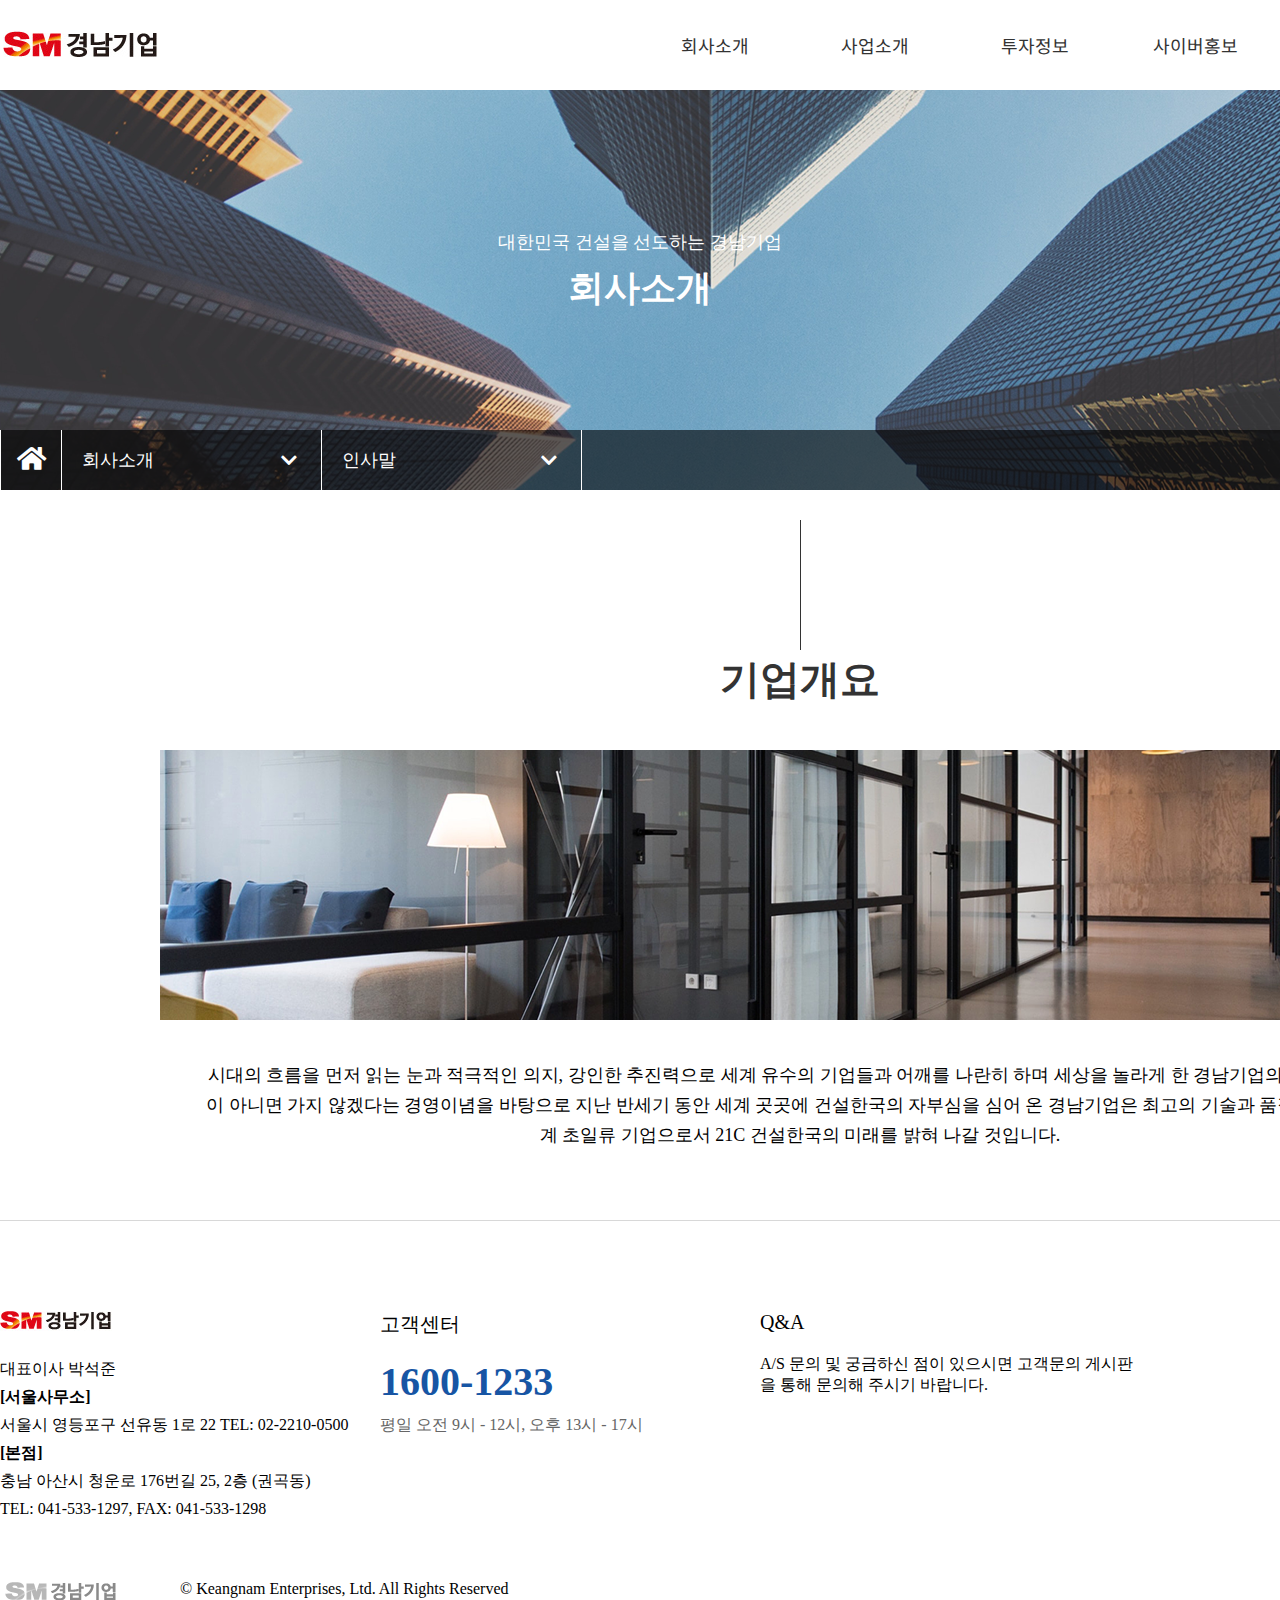
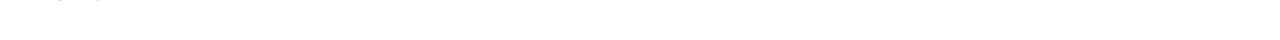
<file: html/company.html>
<!DOCTYPE html>
<!-- main.html -->
<html lang="ko-KR">

<head>
  <meta charset="UTF-8">
  <link rel="stylesheet" href="../fonts/fontawesome/css/all.css">
  <link href="https://fonts.googleapis.com/css2?family=Noto+Sans+KR:wght@100;300;500;700;900&display=swap" rel="stylesheet">
  <link rel="stylesheet" href="../css/base/reset.css">
  <link rel="stylesheet" href="../css/base/common.css">

  <link rel="stylesheet" href="../css/src/sub.css">


  <title>경남기업_publishing</title>
  <!-- cc:ie -->
  <!--[if IE]>
    <script src="../ie/modernizr-custom.js"></script>
    <link rel="shortcut icon" href="../img/icon_01.png" type="image/png">
    <![endif]-->
  <link rel="shortcut icon" href="../img/icon_01.png" type="image/png">
  <link rel="apple-touch-icon" href="../img/icon_01.png">
</head>

<body>
  <!-- layout -->

  <div id="wrap">

    <header id="headBox">
      <h1 class="logo"><a href="./main.html"><img src="../img/logo.png" alt="경남기업_logo"></a></h1>
       
       <nav class="navigation">
        <h2 class="hidden_context">글로벌 네비게이션</h2>
         <!-- navigation -->
           <ul>
             <li><a href="./company.html">회사소개</a></li>
             <li><a href="#">사업소개</a></li>
             <li><a href="#">투자정보</a></li>
             <li><a href="#">사이버홍보</a></li>
             <li><a href="#">인재채용</a></li>
             <li><a href="#">고객센터</a></li>
         </ul>
       </nav>
    </header>
    <!-- // #headBox -->
    <section id="sub_viewBox">
      <h2 class="hidden_context">서브메인이미지</h2>
      <div class="sub_view_text">
        <p>대한민국 건설을 선도하는 경남기업</p>
        <h2>회사소개</h2>
      </div>
    </section>

    <!-- //#sub_view================ -->
    <aside id="sub_menuBox">
      <h2 class="hidden_context">로컬 네비게이션</h2>
      <div class="sub_menu_area">
        <div class="home_icon"><a href="./main.html"><i class="fas fa-home"></i><span class="hidden_context">메인페이지로 이동</span></a></div>
        <nav class="main_nav">
          <h2 class="hidden_context">대메뉴</h2>
          <a href="./company.html">회사소개</a><i class="fas fa-chevron-down"></i></nav>
        <nav class="sub_nav">
          <h2 class="hidden_context">소메뉴</h2>
          <a href="./company.html">인사말</a><i class="fas fa-chevron-down"></i></nav>
      </div>
    </aside>

    <!-- //#sub_menu================ -->

    <section id="contentBox">
      <h2 class="hidden_context">콘텐츠영역</h2>
      <div class="content_title_line"></div>
      <div class="content_title">기업개요</div>
      <div class="content_img"><img src="../img/content_img.png" alt="기업개요 이미지"></div>
      <div class="narr"><p>시대의 흐름을 먼저 읽는 눈과 적극적인 의지, 강인한 추진력으로 세계 유수의 기업들과 어깨를 나란히 하며 세상을 놀라게 한 경남기업의 힘!
        반듯한 길이 아니면 가지 않겠다는 경영이념을 바탕으로 지난 반세기 동안 세계 곳곳에 건설한국의 자부심을 심어 온 경남기업은
        최고의 기술과 품질을 보유한 세계 초일류 기업으로서 21C 건설한국의 미래를 밝혀 나갈 것입니다.</p></div>
    </section>


    <footer id="footBox">
      <h2 class="hidden_context">회사정보</h2>
      <div class="foot_outer">

        <div class="address_Box">
          <div class="foot_logo"><img src="../img/footer_logo.png" alt="footer_logo"></div>
          <div class="address">
            대표이사 박석준<br />
            <span>[서울사무소] </span><br />
            서울시 영등포구 선유동 1로 22 TEL: 02-2210-0500<br />
            <span>[본점]</span><br />
            충남 아산시 청운로 176번길 25, 2층 (권곡동)<br />
            TEL: 041-533-1297, FAX: 041-533-1298
          </div>
        </div>

        <div class="customer_Box">
          <div class="cusomter_title">고객센터</div>
          <div class="customer_tel">1600-1233</div>
          <div class="customer_time">평일 오전 9시 - 12시, 오후 13시 - 17시</div>
        </div>

        <div class="qa_Box">
          <div class="qa_title">Q&amp;A</div>
          <p>A/S 문의 및 궁금하신 점이 있으시면
            고객문의 게시판을 통해 문의해
            주시기 바랍니다.</p>
        </div>

        <div class="famaily_Box clearfix">
          <ul>
            <li>개인정보처리방침</li>
            <li>이메일무단수집거부</li>
          </ul>
          <div class="family_style">
            FAMILY SITE +
          </div>
        </div>

      </div>

    </footer>

    <!-- // #footBox -->
    

    <footer id="copyright">
      <h2 class="hidden_context">카피라이터</h2>
      <div class="copyright_outer">
        <div class="copyright_logo"><img src="../img/copyright_logo.png" alt=""></div>
        <div class="copyright_text">&copy; Keangnam Enterprises, Ltd. All Rights Reserved</div>
      </div>
    </footer>

  </div><!-- // #wrap -->


  <!-- script -->
</body>

</html>
</file>
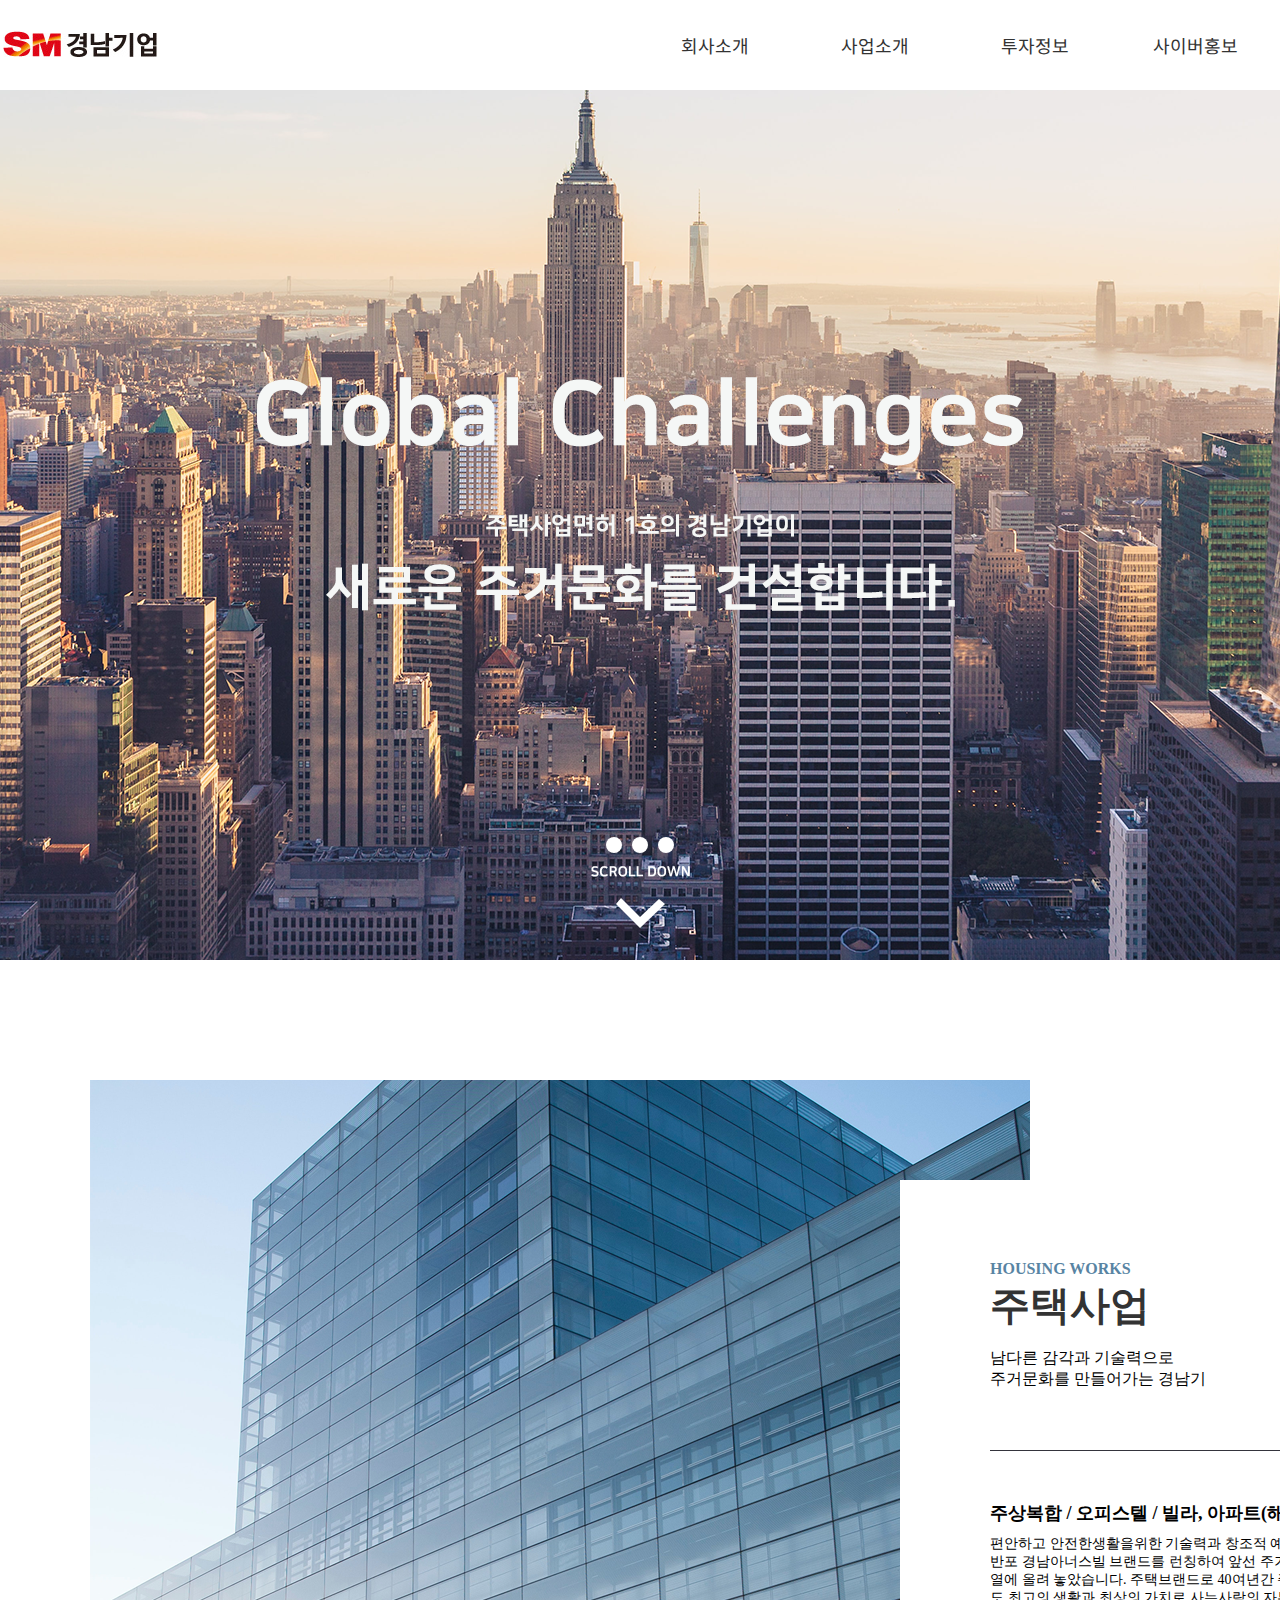
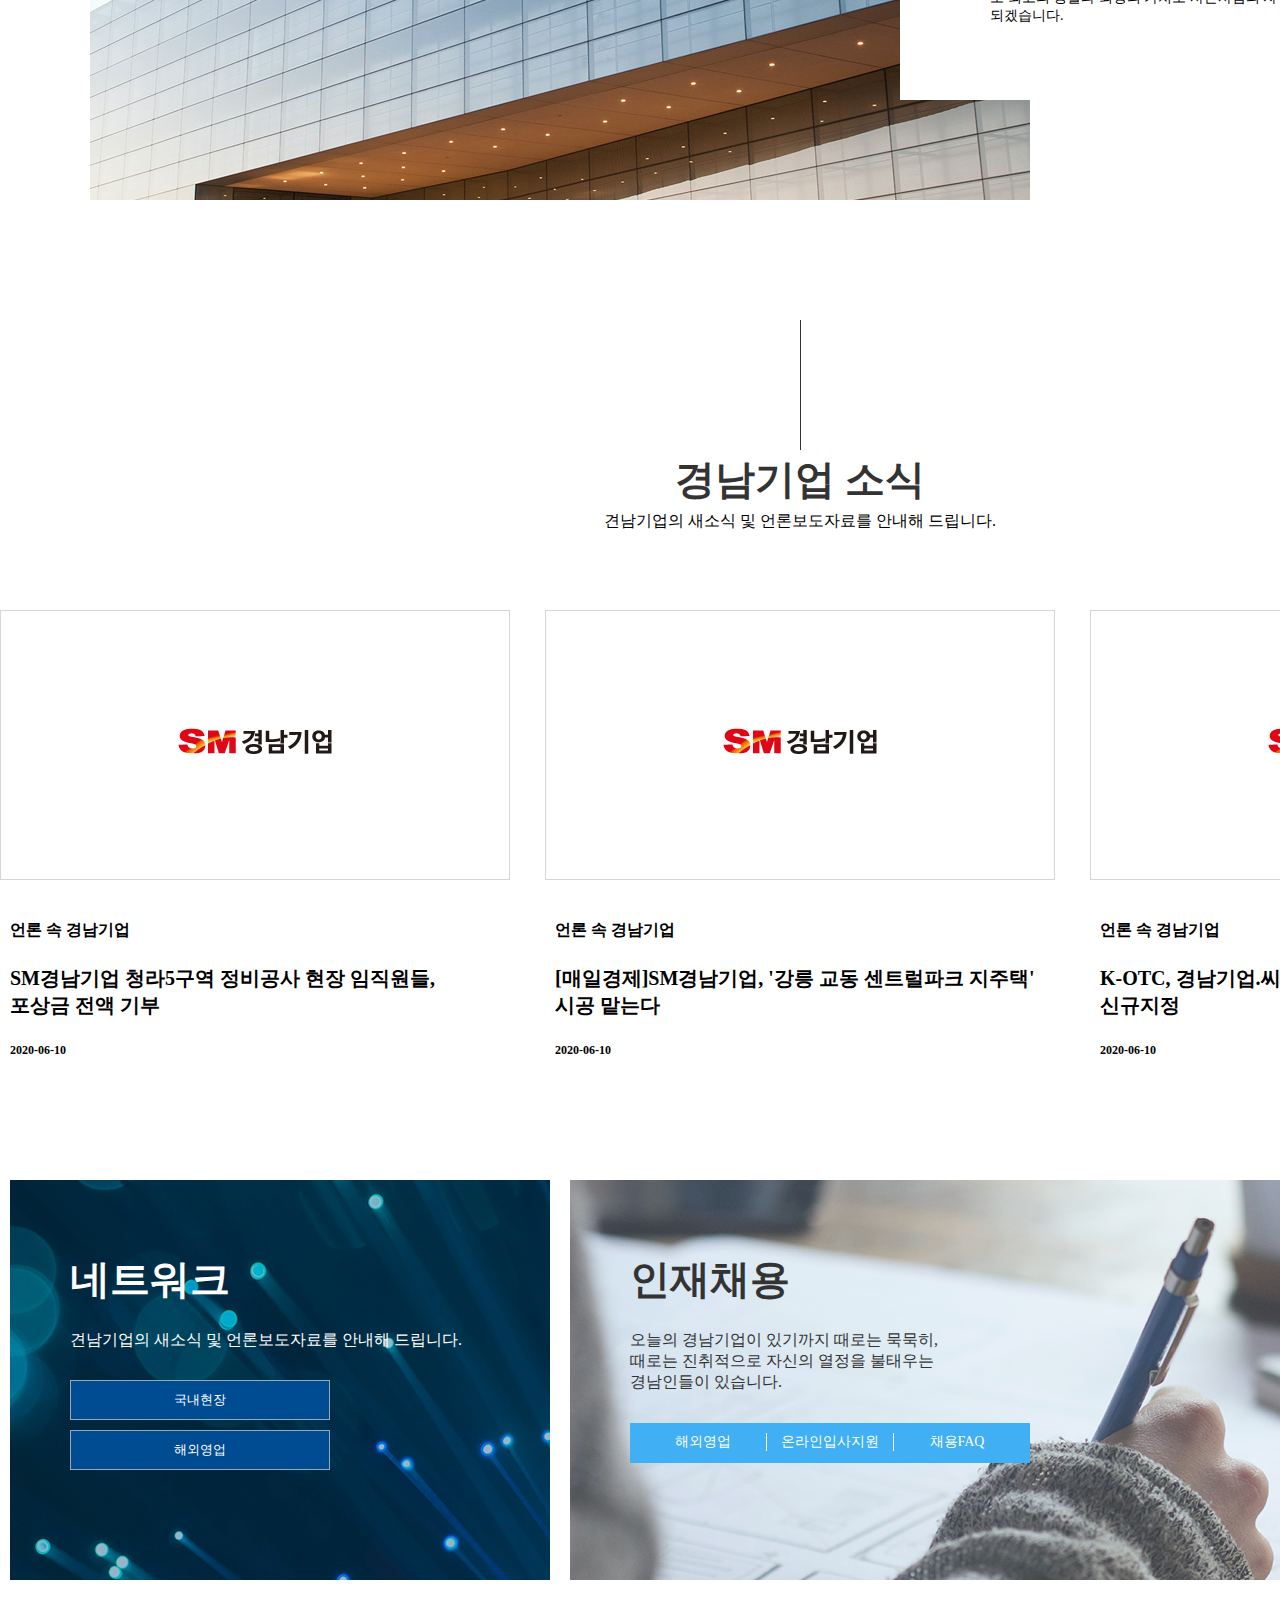
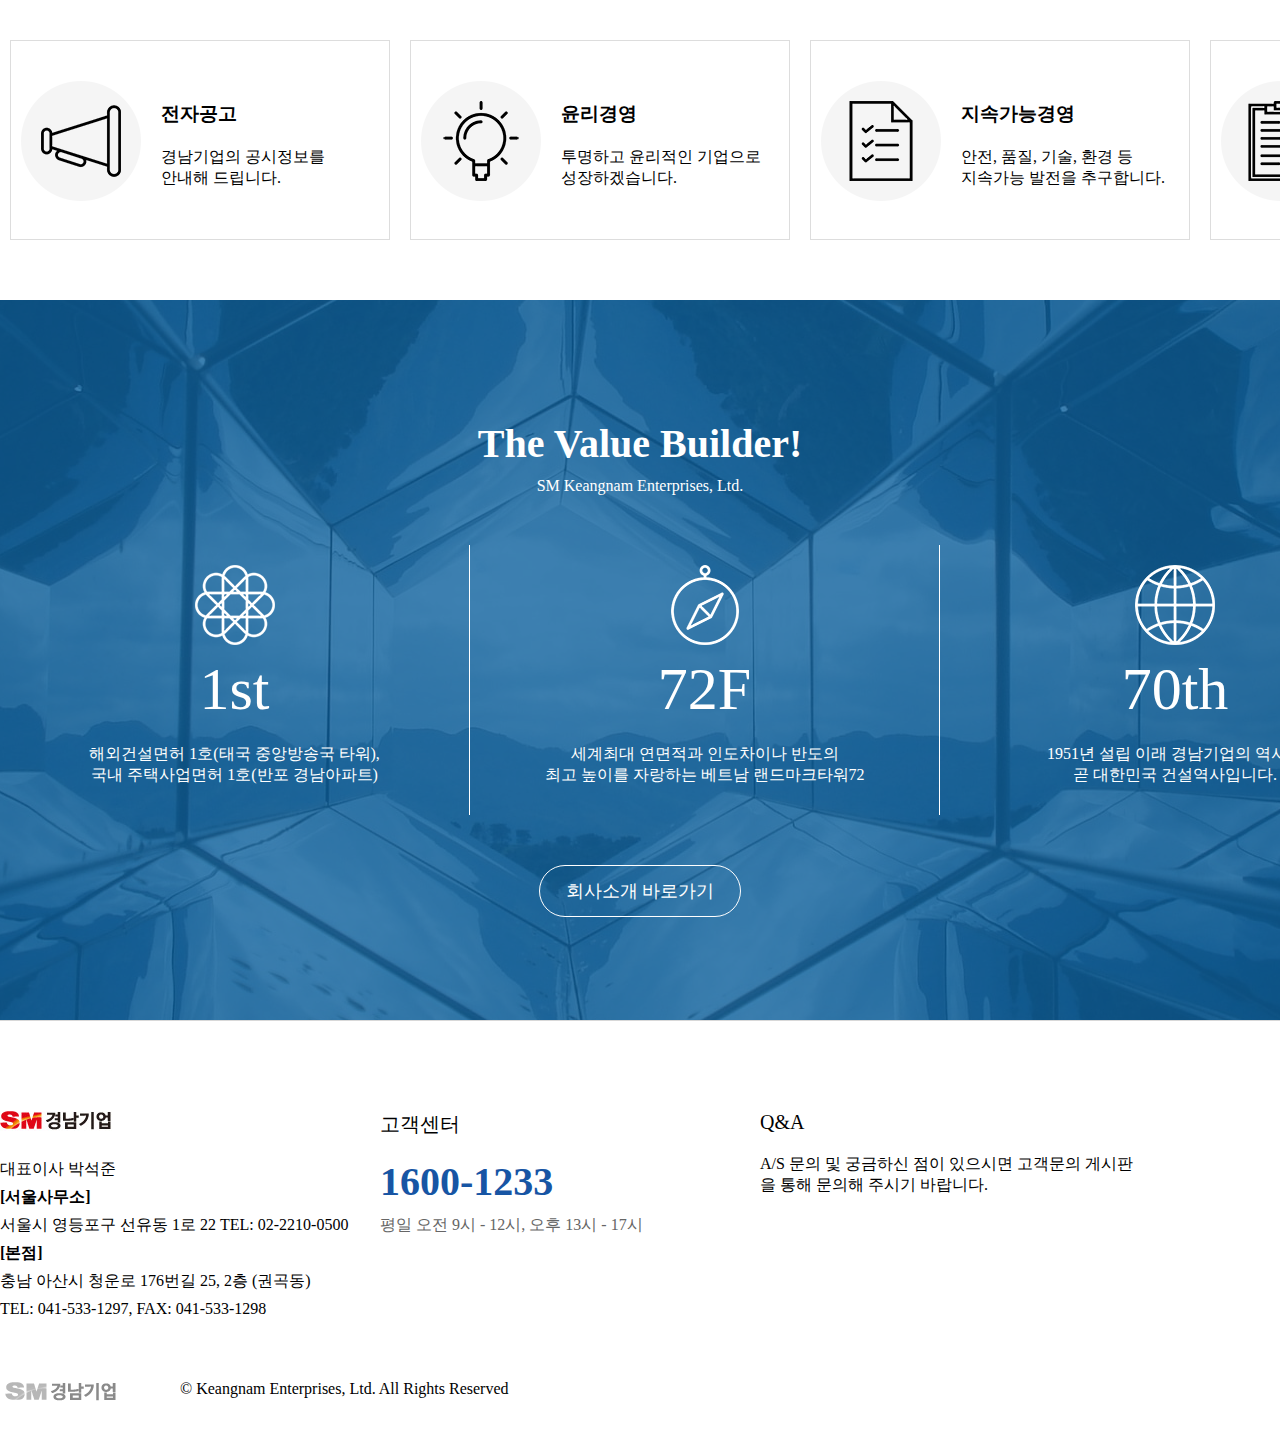
<file: html/main.html>
<!DOCTYPE html>
<!-- main.html -->
<html lang="ko-KR">

<head>
  <meta charset="UTF-8">
  <link rel="stylesheet" href="../fonts/fontawesome/css/all.css">
  <link href="https://fonts.googleapis.com/css2?family=Noto+Sans+KR:wght@100;300;500;700;900&display=swap" rel="stylesheet">
  
  <link rel="stylesheet" href="../css/base/reset.css">
  <link rel="stylesheet" href="../css/base/common.css">

  <link rel="stylesheet" href="../css/src/main.css">


  <title>경남기업_publishing</title>
  <!-- cc:ie -->
  <!--[if IE]>
    <script src="../ie/modernizr-custom.js"></script>
    <link rel="shortcut icon" href="../img/icon_01.png" type="image/png">
    <![endif]-->
  <link rel="shortcut icon" href="../img/icon_01.png" type="image/png">
  <link rel="apple-touch-icon" href="../img/icon_01.png">
</head>

<body>
  <!-- layout -->

  <div id="wrap">

    <header id="headBox">
      <h1 class="logo"><a href="./main.html"><img src="../img/logo.png" alt="경남기업_logo"></a></h1>
       
       <nav class="navigation">
        <h2 class="hidden_context">네비게이션</h2>
         <!-- navigation -->
           <ul>
             <li><a href="./company.html">회사소개</a></li>
             <li><a href="#">사업소개</a></li>
             <li><a href="#">투자정보</a></li>
             <li><a href="#">사이버홍보</a></li>
             <li><a href="#">인재채용</a></li>
             <li><a href="#">고객센터</a></li>
         </ul>
       </nav>
    </header>
    <!-- // #headBox -->

    <section id="adViewBox">
      <h2 class="hidden_context">광고 영역</h2>
      <div class="View_indicater">
        <ol class="clearfix">
          <li><a href="#" class="action"><span class="hidden_context">01_광고 간단 설명</span></a></li>
          <li><a href="#"><span class="hidden_context">02_광고 간단 설명</span></a></li>
          <li><a href="#"><span class="hidden_context">03_광고 간단 설명</span></a></li>
        </ol>
        <div class="scroll_down"><img src="../img/scroll_down.png" alt="scroll_down"></div>
        <div class="bullet_arrow"><img src="../img/bullet_arrow.png" alt="bullet_arrow"></div>
      </div>

      <div class="View_outer">
        <div class="View_area">
          <div class="View_01 "><span class="hidden_context">광고_01</span></div>
          <div class="View_02 "><span class="hidden_context">광고_02</span></div>
          <div class="View_03 "><span class="hidden_context">광고_03</span></div>
        </div>
      </div>
    </section>
    <!-- // #adViewBox -->

    <section class="businessBox">
      <h2 class="hidden_context">사업안내</h2>
      <div class="b_box_img"><img src="../img/business_img.png" alt="business_img"></div>
      <div class="b_box_text">
        <div class="b_box_text_area_01">
          <h3>housing works</h3>
          <h2>주택사업</h2>
          <p>남다른 감각과 기술력으로<br />
            주거문화를 만들어가는 경남기</p>
        </div>
        <article class="b_box_text_area_02">
          <h4>주상복합 / 오피스텔 / 빌라, 아파트(해외), 아파트(국내)</h4>
          <p>
            편안하고 안전한생활을위한 기술력과 창조적 예술성을 겸비한 경남기업은
            1977년 처음 반포 경남아너스빌 브랜드를 런칭하여 앞선 주거 문화를
            누릴 수 있는 명품 브랜드의 반열에 올려 놓았습니다. 주택브랜드로 40여년간
            주택사업을 추진해온경남기업은 앞으로도 최고의 생활과 최상의 가치로
            사는사람의 자부심까지 높이는 대한민국 대표 브랜드가 되겠습니다.  
          </p>
        </article>
      </div>
    </section>
    <!-- //businessBox -->

    <section class="noticeBox clearfix">
      <h2 class="hidden_context">뉴스영역</h2>
      <div class="notice_title_line"></div>
      <div class="notice_title">경남기업 소식</div>

      
      <div class="notict_sub_title">견남기업의 새소식 및 언론보도자료를 안내해 드립니다.</div>

      <div class="notice_area">

        <div class="notice_01">
          <div class="notice_img"><img src="../img/notice_img.png" alt="notice_img"></div>
          <ul class="notice_text">
            <li>언론 속 경남기업</li>
            <li>SM경남기업 청라5구역 정비공사 현장 임직원들, <br />포상금 전액 기부</li>
            <li>2020-06-10</li>
          </ul>
        </div>

        <div class="notice_02">
          <div class="notice_img"><img src="../img/notice_img.png" alt="notice_img"></div>
            <ul class="notice_text">
              <li>언론 속 경남기업</li>
              <li>[매일경제]SM경남기업, '강릉 교동 센트럴파크 지주택' <br />시공 맡는다</li>
              <li>2020-06-10</li>
            </ul>
        </div>

        <div class="notice_03">
          <div class="notice_img"><img src="../img/notice_img.png" alt="notice_img"></div>
          <ul class="notice_text">
            <li>언론 속 경남기업</li>
            <li>K-OTC, 경남기업.씨앤에스자산관리.우양에이치씨 <br />신규지정</li>
            <li>2020-06-10</li>
          </ul>
        </div>

      </div>   

    </section>
    <!-- //.noticeBox -->

    <section class="contentBox clearfix">
      <h2 class="hidden_context">content영역</h2>
      <article class="network">
        <h2 class="network_title">네트워크</h2>
        
        <p>견남기업의 새소식 및 언론보도자료를 안내해 드립니다.</p>
        <div class="network_btn_area">
        <button type="button">국내현장</button>
        <button type="button">해외영업</button>
      </div>
      </article>

      <article class="recruit clearfix">
        <h2 class="recruit_title">인재채용</h2>
        <p>오늘의 경남기업이 있기까지 때로는 묵묵히,<br />
          때로는 진취적으로 자신의 열정을 불태우는<br />
          경남인들이 있습니다.</p>
        <div class="recruit_btn_area">
          <ul>
            <li>해외영업</li>
            <li>온라인입사지원</li>
            <li>채용FAQ</li>
          </ul>
          
        </div>
      </article>
    </section>

    <!-- //.contentBox -->

    <section id="localNavBox">
      <h2 class="hidden_context">로컬네비게이션</h2>

      <div class="localNav_area">
        <a href="#">
        <div class="locanNav_icon"><img src="../img/quick_01_icon.png" alt="전자공고"></div>
        <div class="localNav_text">
        <h3>전자공고</h3>
        <p>경남기업의 공시정보를<br />
          안내해 드립니다. </p>
        </div>
      </a>
      </div>

      <div class="localNav_area">
        <a href="#">
        <div class="locanNav_icon"><img src="../img/quick_02_icon.png" alt="윤리경영"></div>
        <div class="localNav_text">
        <h3>윤리경영</h3>
        <p>투명하고 윤리적인 기업으로<br />
          성장하겠습니다. </p>
        </div>
      </a>
      </div>

      <div class="localNav_area">
        <a href="#">
        <div class="locanNav_icon"><img src="../img/quick_03_icon.png" alt="지속가능경영"></div>
        <div class="localNav_text">
        <h3>지속가능경영</h3>
        <p>안전, 품질, 기술, 환경 등<br />
          지속가능 발전을 추구합니다.</p>
        </div>
        </a>
      </div>

      <div class="localNav_area">
        <a href="#">
          <div class="locanNav_icon"><img src="../img/quick_04_icon.png" alt="전자조달 시스템"></div>
          <div class="localNav_text">
          <h3>전자조달 시스템</h3>
          <p>협력사 등록 및 전자서명으로<br />
            신뢰할 수 있습니다.</p>
          </div>
        </a>
      </div>

    </section>
    <!-- //#localNavBox=============== -->

    <section id="companyBox">
      <h2 class="hidden_context">회사소개</h2>
      <div class="companyBox_title">The Value Builder!</div>
      <div class="companyBox_sub_title">SM Keangnam Enterprises, Ltd.</div>
      
      <div class="companyBox_area clearfix">

        <div class="company_01">
          <div class="company_title">1st</div>
          <div class="company_sub_title">
            해외건설면허 1호(태국 중앙방송국 타워),<br />
            국내 주택사업면허 1호(반포 경남아파트)</div>
        </div>

        <div class="company_02">
          <div class="company_title">72F</div>
          <div class="company_sub_title">
            세계최대 연면적과 인도차이나 반도의<br />
            최고 높이를 자랑하는 베트남 랜드마크타워72</div>
        </div>

        <div class="company_03">
          <div class="company_title">70th</div>
          <div class="company_sub_title">
            1951년 설립 이래 경남기업의 역사는<br />
            곧 대한민국 건설역사입니다.</div>
        </div>

      </div>
     
      <div class="companyBox_btn"><a href="./company.html">회사소개 바로가기</a></div>

    </section>
    <!-- //#companyBox================= -->


    <footer id="footBox">
      <h2 class="hidden_context">회사정보</h2>
      <div class="foot_outer">

        <div class="address_Box">
          <div class="foot_logo"><img src="../img/footer_logo.png" alt="footer_logo"></div>
          <div class="address">
            대표이사 박석준<br />
            <span>[서울사무소] </span><br />
            서울시 영등포구 선유동 1로 22 TEL: 02-2210-0500<br />
            <span>[본점]</span><br />
            충남 아산시 청운로 176번길 25, 2층 (권곡동)<br />
            TEL: 041-533-1297, FAX: 041-533-1298
          </div>
        </div>

        <div class="customer_Box">
          <div class="cusomter_title">고객센터</div>
          <div class="customer_tel">1600-1233</div>
          <div class="customer_time">평일 오전 9시 - 12시, 오후 13시 - 17시</div>
        </div>

        <div class="qa_Box">
          <div class="qa_title">Q&amp;A</div>
          <p>A/S 문의 및 궁금하신 점이 있으시면
            고객문의 게시판을 통해 문의해
            주시기 바랍니다.</p>
        </div>

        <div class="famaily_Box clearfix">
          <ul>
            <li>개인정보처리방침</li>
            <li>이메일무단수집거부</li>
          </ul>
          <div class="family_style">
            FAMILY SITE +
          </div>
        </div>

      </div>

    </footer>

    <!-- // #footBox -->
    

    <footer id="copyright">
      <h2 class="hidden_context">카피라이터</h2>
      <div class="copyright_outer">
        <div class="copyright_logo"><img src="../img/copyright_logo.png" alt=""></div>
        <div class="copyright_text">&copy; Keangnam Enterprises, Ltd. All Rights Reserved</div>
      </div>
    </footer>

  </div><!-- // #wrap -->


  <!-- script -->
  <script></script>
</body>

</html>
</file>
<file: css/base/common.css>
/* common.css */

.clearfix:after,
.clearfix::after { content: " "; display: block; clear: both;}

.hidden_context {
  display: block;
  position: absolute; z-index: -1;
  width: 0; height: 0;
  overflow: hidden;
}
</file>
<file: css/src/sub.css>
/* main.css */
@import url("./wrap/a_main-wrap.css");
@import url("./wrap/b_main-headBox.css");
@import url("./sub/a_sub_viewBox.css");
@import url("./sub/b_sub_menuBox.css");
@import url("./sub/c_sub_contentBox.css");
@import url("./wrap/z_main-footBox.css");
</file>
<file: css/src/main.css>
/* main.css */
@import url("./wrap/a_main-wrap.css");
@import url("./wrap/b_main-headBox.css");
@import url("./main/c_main-adViewBox.css");
@import url("./main/d_main-businessBox.css");
@import url("./main/e_main-noticeBox.css");
@import url("./main/f_main-contentBox.css");
@import url("./main/g_main-localNavBox.css");
@import url("./main/h_main-companyBox.css");
@import url("./wrap/z_main-footBox.css");
</file>
